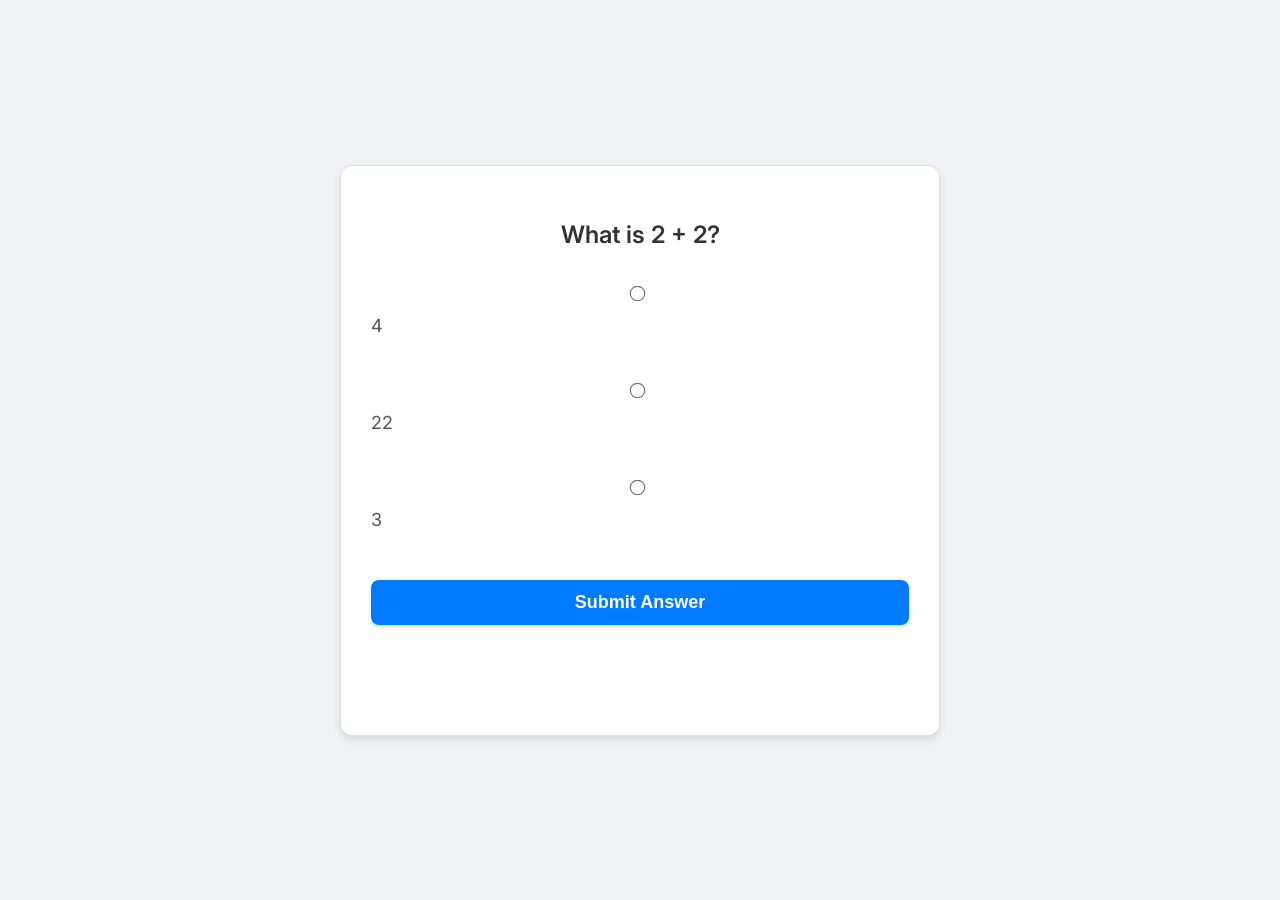
<file: index.html>
<html lang="en">
  <head>
    <meta charset="UTF-8" />
    <meta name="viewport" content="width=device-width, initial-scale=1.0" />
    <title>Simple Quiz</title>
    <link rel="stylesheet" href="styles.css" />
    <link
      href="https://fonts.googleapis.com/css2?family=Inter:wght@400;700&display=swap"
      rel="stylesheet"
    />
  </head>
  <body>
    <div id="quiz-container">
      <p id="quiz-question">What is 2 + 2?</p>
      <div>
        <input type="radio" id="choice1" name="quiz" value="4" />
        <label for="choice1">4</label><br />
        <input type="radio" id="choice2" name="quiz" value="22" />
        <label for="choice2">22</label><br />
        <input type="radio" id="choice3" name="quiz" value="3" />
        <label for="choice3">3</label>
      </div>
      <button id="submit-answer">Submit Answer</button>
      <p id="feedback"></p>
    </div>
    <script src="quiz.js"></script>
  </body>
</html>
</file>
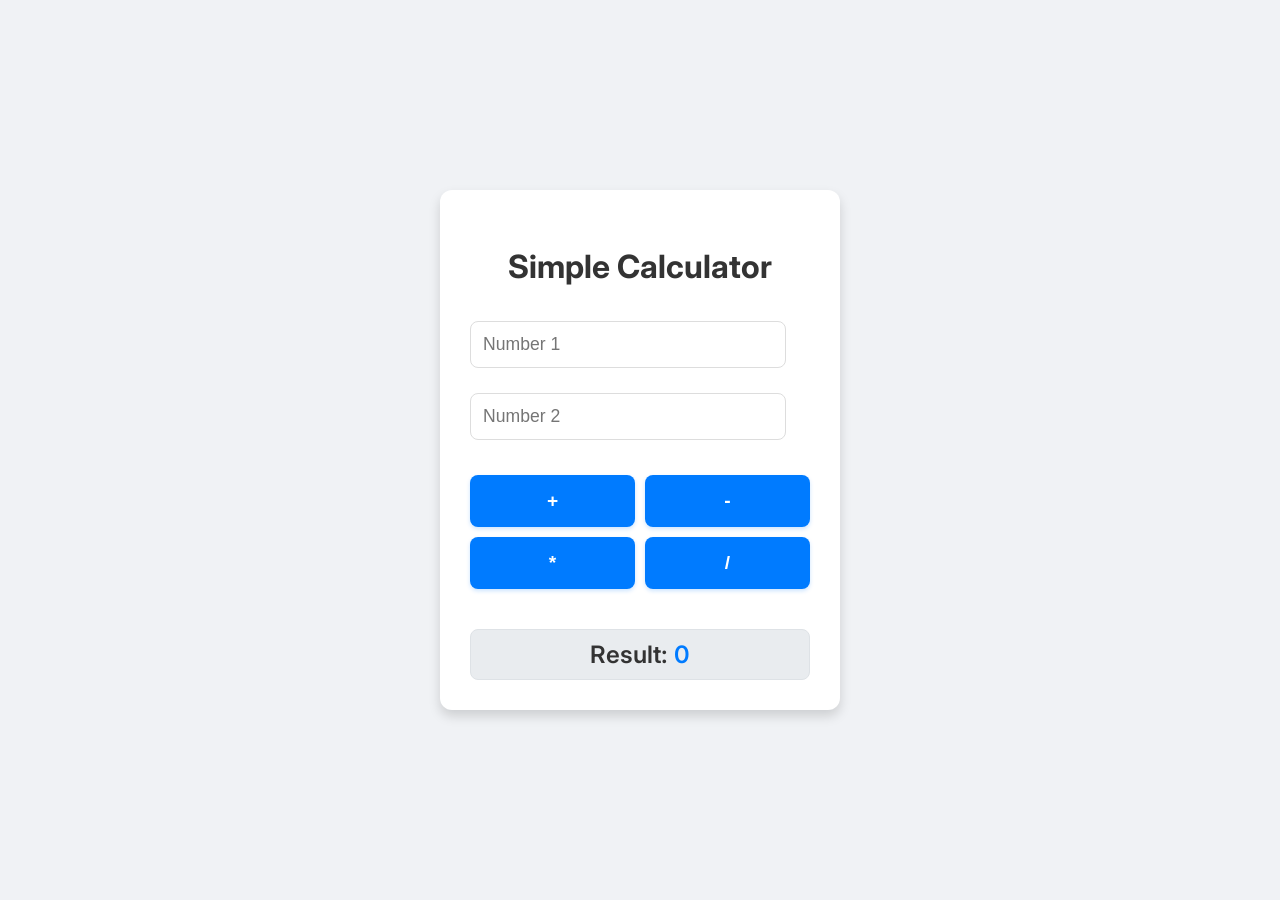
<file: calculator.html>
<!DOCTYPE html>
<html lang="en">
  <head>
    <meta charset="UTF-8" />
    <meta name="viewport" content="width=device-width, initial-scale=1.0" />
    <title>Simple Calculator</title>
    <link rel="stylesheet" href="calculator.css" />
    <link
      href="https://fonts.googleapis.com/css2?family=Inter:wght@400;700&display=swap"
      rel="stylesheet"
    />
  </head>
  <body>
    <div id="calculator-container">
      <h2>Simple Calculator</h2>
      <input type="number" id="number1" placeholder="Number 1" />
      <input type="number" id="number2" placeholder="Number 2" />

      <div class="buttons-grid">
        <button id="add">+</button>
        <button id="subtract">-</button>
        <button id="multiply">*</button>
        <button id="divide">/</button>
      </div>

      <div id="result">Result: <span id="calculation-result">0</span></div>
      <div id="error-feedback" class="feedback-message"></div>
    </div>
    <script src="calculator.js"></script>
  </body>
</html>
</file>
<file: styles.css>
body {
  font-family: "Inter", Arial, sans-serif; /* Using Inter font as per guidelines, with Arial as fallback */
  padding: 20px;
  display: flex; /* Use flexbox for centering */
  justify-content: center; /* Center horizontally */
  align-items: center; /* Center vertically */
  min-height: 100vh; /* Minimum viewport height */
  background-color: #f0f2f5; /* Light background for a modern look */
  margin: 0;
  box-sizing: border-box;
}

#quiz-container {
  max-width: 600px;
  width: 100%; /* Ensure it takes full width up to max-width */
  margin: auto;
  padding: 30px; /* Increased padding */
  border: 1px solid #ddd;
  border-radius: 12px; /* More rounded corners */
  background-color: #ffffff; /* White background */
  box-shadow: 0 4px 8px rgba(0, 0, 0, 0.1); /* Soft shadow for depth */
  display: flex;
  flex-direction: column;
  gap: 20px; /* Space between elements */
  box-sizing: border-box;
}

#quiz-question {
  font-size: 24px; /* Larger font size for question */
  margin-bottom: 15px; /* Space below question */
  color: #333; /* Darker text color */
  text-align: center; /* Center the question text */
  font-weight: 600; /* Slightly bolder */
}

input[type="radio"] {
  margin-right: 10px;
  /* Style for radio buttons */
  transform: scale(1.2); /* Slightly larger radio buttons */
  cursor: pointer;
}

label {
  margin-right: 20px; /* Adjusted margin */
  cursor: pointer;
  font-size: 18px; /* Larger font size for labels */
  color: #555; /* Slightly lighter text color */
  display: inline-block; /* Allow padding and margin */
  padding: 5px 0; /* Add vertical padding for easier clicking */
}

/* Style for the div containing choices */
#quiz-container > div {
  display: flex;
  flex-direction: column; /* Stack choices vertically */
  gap: 10px; /* Space between radio button groups */
}

#submit-answer {
  display: block;
  width: 100%; /* Full width button */
  margin-top: 25px; /* More space above button */
  padding: 12px 25px; /* More padding */
  background-color: #007bff;
  color: white;
  border: none;
  border-radius: 8px; /* More rounded corners */
  cursor: pointer;
  font-size: 18px; /* Larger font size */
  font-weight: 700;
  transition: background-color 0.3s ease, transform 0.2s ease,
    box-shadow 0.3s ease; /* Smooth transitions */
  box-shadow: 0 2px 4px rgba(0, 123, 255, 0.2);
}

#submit-answer:hover {
  background-color: #0056b3;
  transform: translateY(-2px); /* Slight lift effect */
  box-shadow: 0 6px 12px rgba(0, 123, 255, 0.3); /* Stronger shadow on hover */
}

#submit-answer:active {
  transform: translateY(0); /* Press down effect */
  box-shadow: 0 2px 4px rgba(0, 123, 255, 0.2);
}

#feedback {
  margin-top: 20px;
  font-size: 20px; /* Larger font size for feedback */
  text-align: center; /* Center feedback text */
  font-weight: 600;
  color: #333; /* Default feedback color */
  padding: 10px;
  border-radius: 8px;
  transition: all 0.3s ease;
}

/* Specific feedback styles (can be added by JS) */
#feedback.correct {
  color: #28a745; /* Green for correct */
  background-color: #d4edda;
  border: 1px solid #c3e6cb;
}

#feedback.incorrect {
  color: #dc3545; /* Red for incorrect */
  background-color: #f8d7da;
  border: 1px solid #f5c6cb;
}

/* Responsive adjustments */
@media (max-width: 600px) {
  #quiz-container {
    padding: 20px;
    margin: 10px; /* Add margin on smaller screens */
  }
  #quiz-question {
    font-size: 20px;
  }
  label {
    font-size: 16px;
  }
  #submit-answer {
    font-size: 16px;
    padding: 10px 20px;
  }
  #feedback {
    font-size: 18px;
  }
}
</file>
<file: calculator.css>
body {
  font-family: "Inter", Arial, sans-serif; /* Using Inter font with Arial fallback */
  display: flex;
  justify-content: center;
  align-items: center;
  min-height: 100vh; /* Use min-height for better responsiveness */
  margin: 0;
  background-color: #f0f2f5; /* Light background */
  box-sizing: border-box;
  padding: 20px; /* Add padding for small screens */
}

#calculator-container {
  background: #ffffff;
  padding: 30px; /* Increased padding */
  border-radius: 12px; /* More rounded corners */
  box-shadow: 0 6px 12px rgba(0, 0, 0, 0.15); /* Stronger shadow */
  width: 100%;
  max-width: 400px; /* Max width for desktop */
  display: flex;
  flex-direction: column;
  gap: 15px; /* Space between elements */
  text-align: center;
  box-sizing: border-box;
}

h2 {
  color: #333;
  margin-bottom: 20px;
  font-size: 2em; /* Larger heading */
}

input[type="number"] {
  padding: 12px;
  border: 1px solid #ddd;
  border-radius: 8px; /* Rounded input fields */
  width: calc(100% - 24px); /* Full width minus padding */
  font-size: 1.1em;
  margin-bottom: 10px; /* Space between inputs */
  box-sizing: border-box; /* Include padding in width */
  transition: border-color 0.3s ease, box-shadow 0.3s ease;
}

input[type="number"]:focus {
  outline: none;
  border-color: #007bff;
  box-shadow: 0 0 0 3px rgba(0, 123, 255, 0.2);
}

.buttons-grid {
  display: grid;
  grid-template-columns: repeat(2, 1fr); /* Two columns for buttons */
  gap: 10px; /* Space between buttons */
  margin-top: 10px;
}

button {
  padding: 15px 20px; /* Larger padding for buttons */
  font-size: 1.2em; /* Larger font for symbols */
  cursor: pointer;
  background-color: #007bff;
  color: white;
  border: none;
  border-radius: 8px; /* Rounded buttons */
  transition: background-color 0.3s ease, transform 0.2s ease,
    box-shadow 0.3s ease;
  box-shadow: 0 2px 4px rgba(0, 123, 255, 0.2);
  font-weight: 700;
}

button:hover {
  background-color: #0056b3;
  transform: translateY(-2px);
  box-shadow: 0 4px 8px rgba(0, 123, 255, 0.3);
}

button:active {
  transform: translateY(0);
  box-shadow: 0 2px 4px rgba(0, 123, 255, 0.2);
}

#result {
  margin-top: 25px; /* More space above result */
  font-size: 1.5em; /* Larger result text */
  color: #333;
  font-weight: 600;
  padding: 10px;
  background-color: #e9ecef; /* Light background for result */
  border-radius: 8px;
  border: 1px solid #dee2e6;
}

#calculation-result {
  color: #007bff; /* Highlight result number */
}

.feedback-message {
  margin-top: 15px;
  padding: 10px;
  border-radius: 8px;
  font-size: 1em;
  color: #dc3545; /* Red for errors */
  background-color: #f8d7da;
  border: 1px solid #f5c6cb;
  display: none; /* Hidden by default */
}

/* Responsive adjustments for smaller screens */
@media (max-width: 480px) {
  #calculator-container {
    padding: 20px;
    margin: 10px;
    gap: 10px;
  }
  h2 {
    font-size: 1.8em;
  }
  input[type="number"] {
    font-size: 1em;
    padding: 10px;
  }
  button {
    padding: 12px 15px;
    font-size: 1.1em;
  }
  #result {
    font-size: 1.3em;
    margin-top: 20px;
  }
}
</file>
